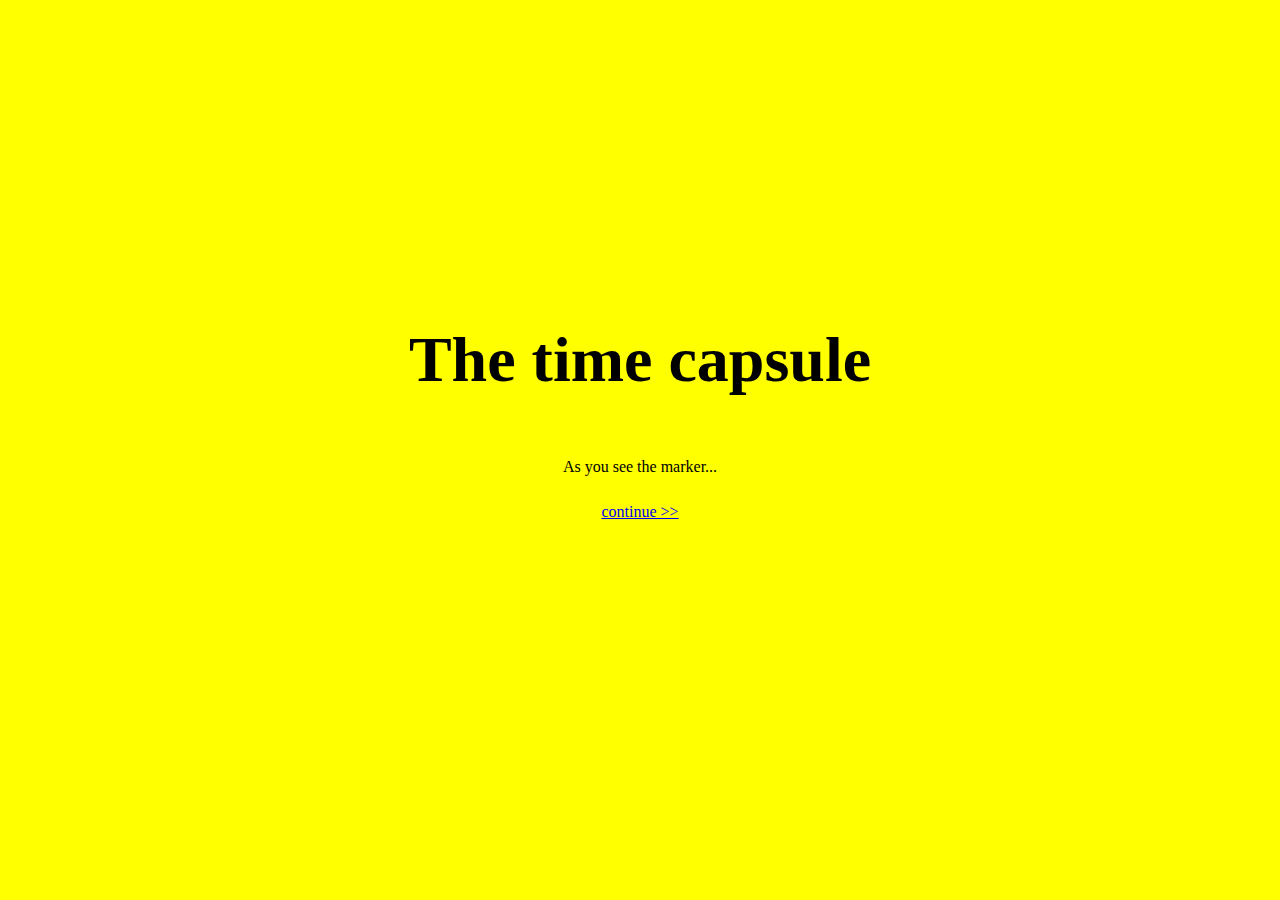
<file: index.html>
<html lang="en">
<head>
    <meta charset="UTF-8">
    <meta name="viewport" content="width=device-width, initial-scale=1.0">
    <title>GRANDMA’S HOUSE</title>
    <link rel="stylesheet" href="css/init.css">
</head>
<body>
    <h1 id="title">The time capsule</h1>
    <p id="description">As you see the marker...</p>
    <p id="next"><a href="intro.html">continue >></a></p>
</body>
</html>
</file>
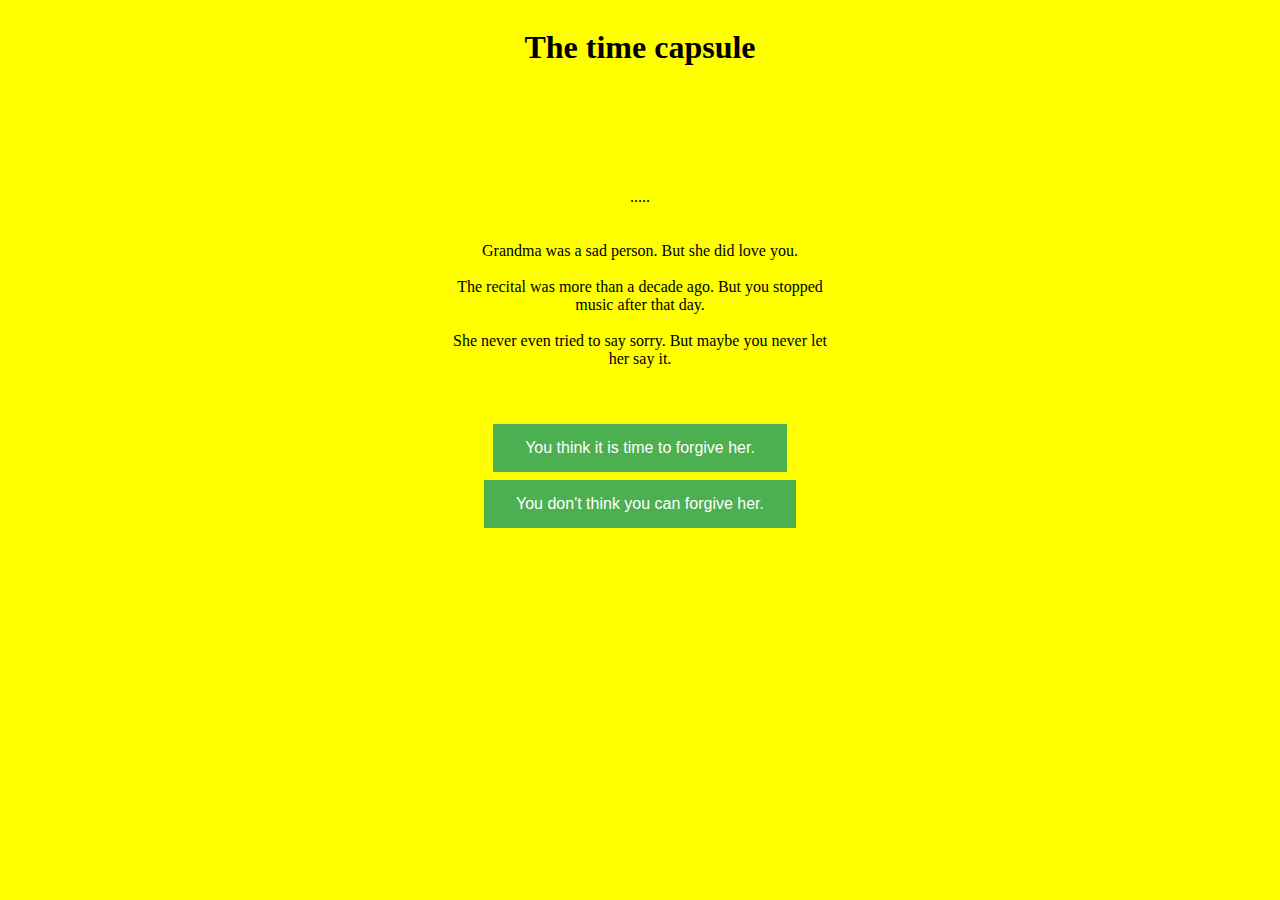
<file: break.html>
<html lang="en">
<head>
    <meta charset="UTF-8">
    <meta name="viewport" content="width=device-width, initial-scale=1.0">
    <title>GRANDMA’S HOUSE</title>
    <link rel="stylesheet" href="css/style.css">
</head>
<body>
    <h1 id="title">The time capsule</h1>
    <h id="lastmsg">.....<br><br><br>Grandma was a sad person. But she did love you. 
        <br><br>The recital was more than a decade ago. But you stopped music after that day. 
        <br><br>She never even tried to say sorry. But maybe you never let her say it.
    </p>
    <br><br>
    <button class="lastb" id="forgive">You think it is time to forgive her.</button>
    <button class="lastb" id="notforgive">You don't think you can forgive her.</button>
    <br><br>
    <p id="afterdecision"> </p>
    <br>
    <!-- <p id="back"><a href="prelast.html">Continue going through the items in the time capsule >></a></p> -->
    <p id="back"></p>
    

    <script src="js/break.js"></script>
</body>
</html>
</file>
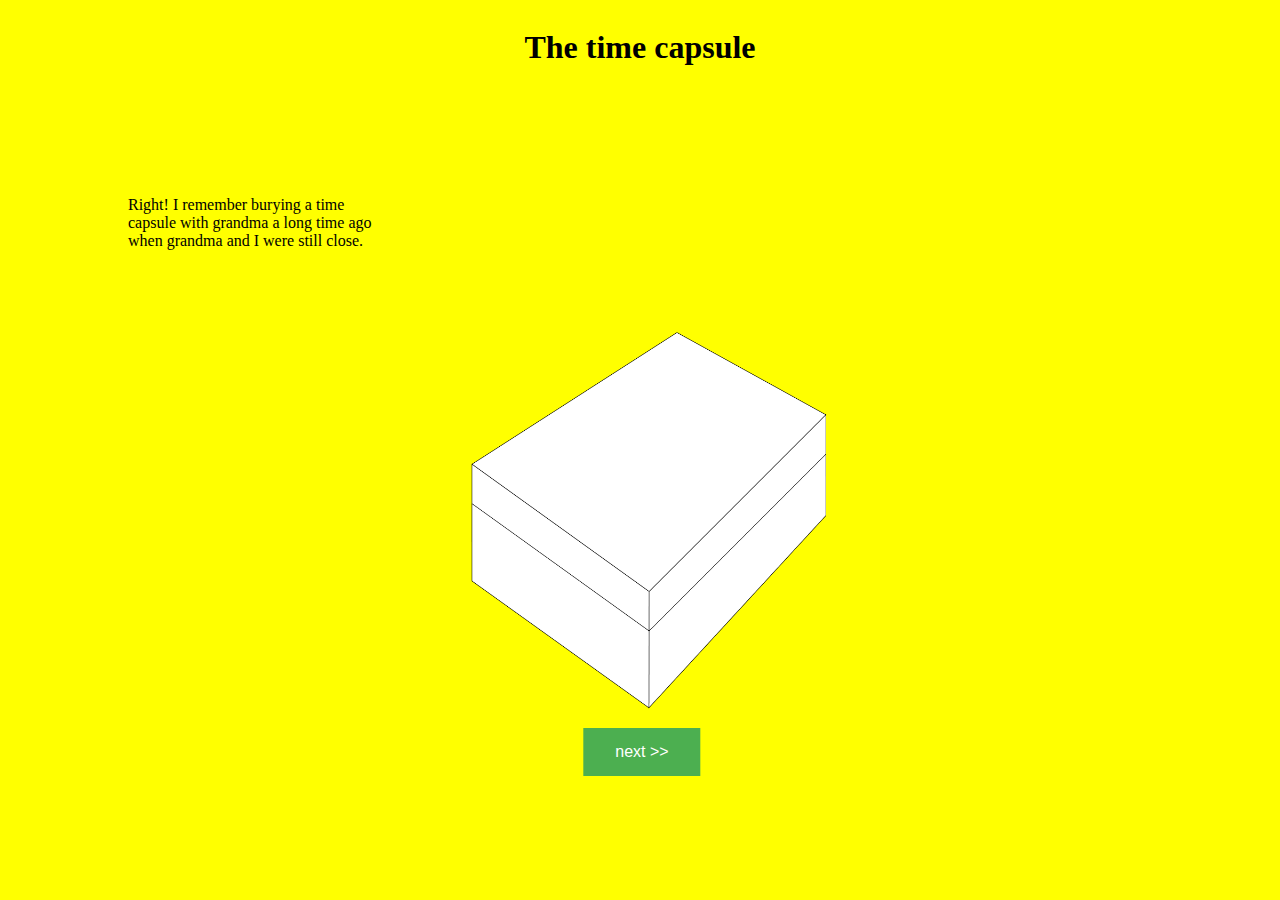
<file: intro.html>
<html lang="en">
<head>
    <meta charset="UTF-8">
    <meta name="viewport" content="width=device-width, initial-scale=1.0">
    <title>GRANDMA’S HOUSE</title>
    <link rel="stylesheet" href="css/style.css">
</head>
<body>
    <h1 id="title">The time capsule</h1>
    <p id="intro">X</p>
    <img id="image">
    <button class="button" id="next">next >></button>
    <script src="js/intro.js"></script>
</body>
</html>
</file>
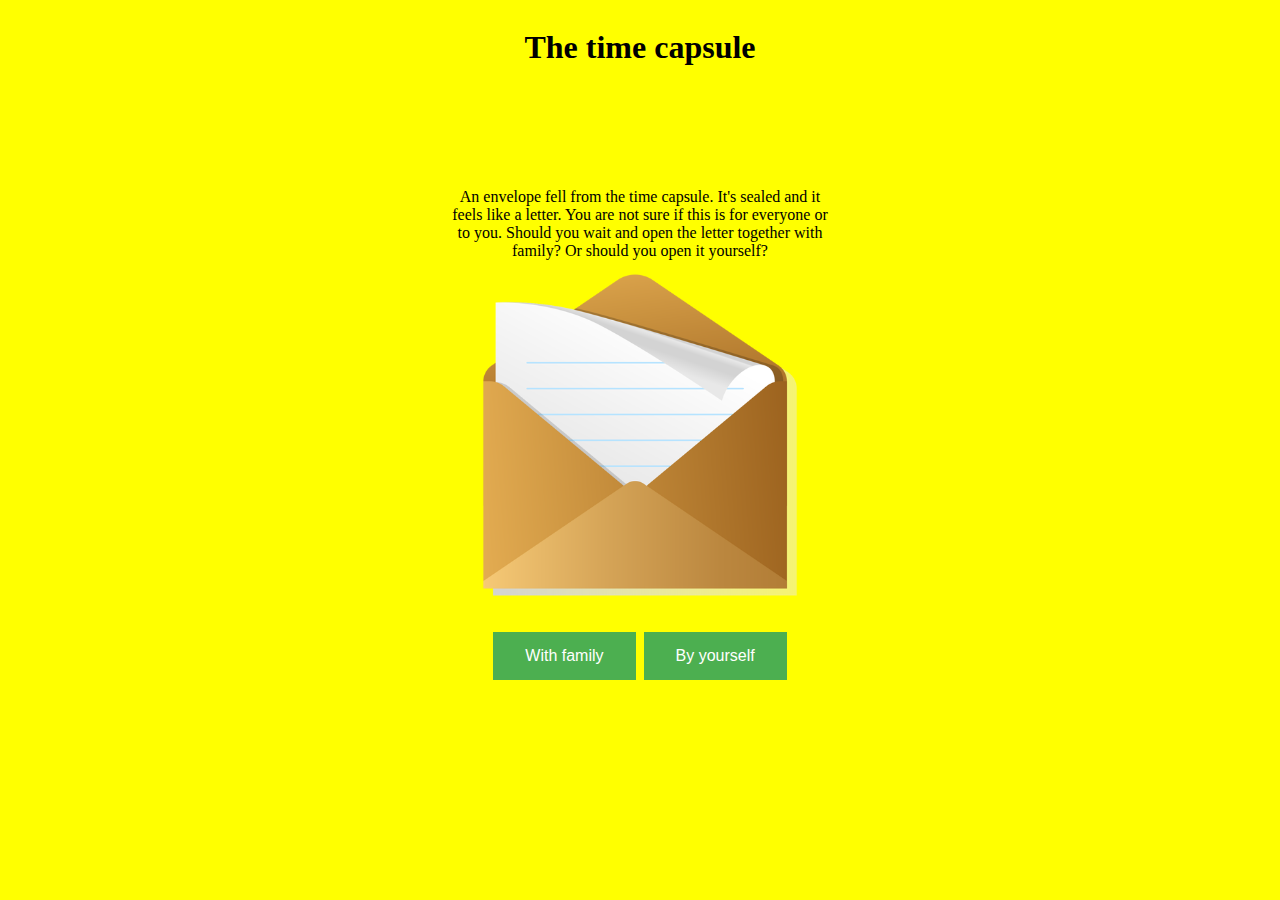
<file: last.html>
<html lang="en">
<head>
    <meta charset="UTF-8">
    <meta name="viewport" content="width=device-width, initial-scale=1.0">
    <title>GRANDMA’S HOUSE</title>
    <link rel="stylesheet" href="css/style.css">
</head>
<body>
    <h1 id="title">The time capsule</h1>
    <p id="lastmsg">An envelope fell from the time capsule. It's sealed and it feels like a letter. You are not sure if this is for everyone or to you. Should you wait and open the letter together with family? Or should you open it yourself?
    </p>
    <img id="found" src="img/envelop.png" height="350">
    <br><br>
    <button class="lastb" id="a">With family</button>
    <button class="lastb" id="b">By yourself</button>
    <br>
    <!-- <p id="back"><a href="index.html">back to begining<br>(this button will not exist in later versions)</a></p> -->
    

    <script src="js/last.js"></script>
</body>
</html>
</file>
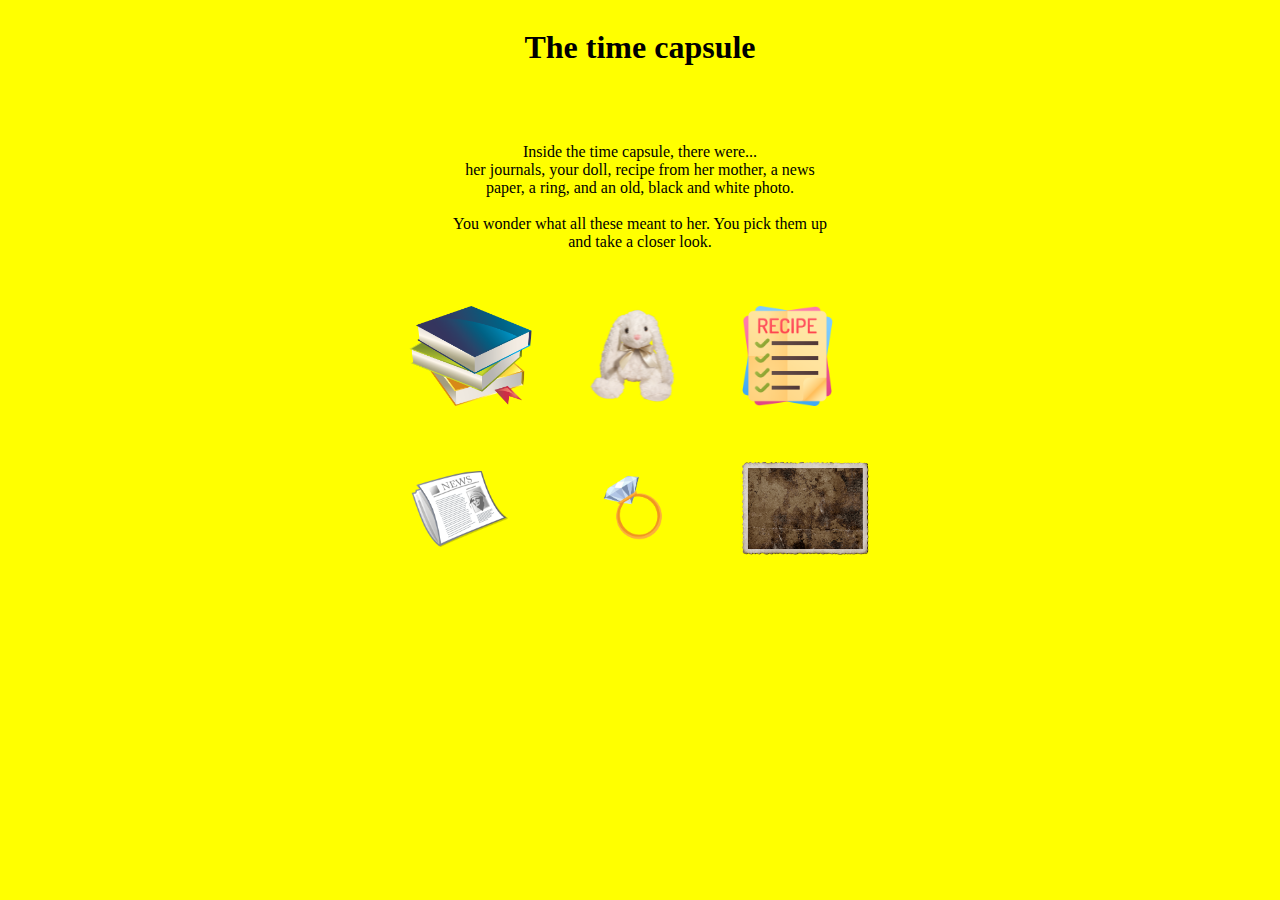
<file: main.html>
<html lang="en">
<head>
    <meta charset="UTF-8">
    <meta name="viewport" content="width=device-width, initial-scale=1.0">
    <title>GRANDMA’S HOUSE</title>
    <link rel="stylesheet" href="css/style.css">
</head>
<body>
    <h1 id="title">The time capsule</h1>
    <p id="objects">Inside the time capsule, there were...<br>
        her journals, your doll, recipe from her mother, a news paper, a ring, and an old, black and white photo.
        <br><br>
    You wonder what all these meant to her. You pick them up and take a closer look. 
    </p>
    <table id="menu">
        <tr>
            <td><img id="book" title="pick up the journals." alt="Grandma kept her journal from a while back. This one is from her 20s. You open one of her journals and it says... <br> 'I think I can finally see which trees are infested with fire ants... (hate them.) But we found a frog that seems to be not in the record. I'm sure it's a new species we have found.' <br>You remember grandma's adventure storys she used to tell you as a bedtime story. Back then, she was your hero and you used to say, 'I want to be like grandma when I get older!'" src="img/book.png" height="100vw"></td>
            <td><img id="doll" title="pick up the doll." alt="You thought you lost this! This was your favorite doll when you were a kid. You remember grandma asking you over and over again if you really wanted to put it in the time capsule. And you cried so much because you thought you lost it. You're glad you found this. After all these years, it's still in a very nice condition as well. It could be part of your collection at home." src="img/chess piece1.png" height="100vw"></td>
            <td><img id="recipe" title="pick up the recipe." alt="'Could this be? YES! It's grandma's goulash recipe!' You used to love grandma's Goulash. But eversince your family stopped visiting her and grandma stopped visiting you, you never had this goulash again. You tried a bowl of goulash from a restaurant but they didn't taste right. Grandma must have thought that by the time we open this together, it would be time for her to share this recipe with me." src="img/recipe.png" height="100vw"></td>
        </tr>
        <tr>
            <td><img id="paper" title="pick up the news paper." alt="This is the village news paper from when you were in 1st grade. Oh this is the article of you winning a flute competition when you were little. You looked cute! You didn't know she kept this paper in this time capsule. Grandma must have kept this article as a souvenir. You are surprised at how the news paper is neatly folded and looks as if it is from yesterday." src="img/News paper.png" height="100vw"></td>
            <td><img id="ring" title="pick up the ring." alt="Grandma used to tell you that she will give you the ring when you grow up. She used to tell you how romantic granddad was, but all you learned from granddad was how to document frog specimen... <br>It has their initial inside, A&W. After all what happened, you are not sure if it is right for you to have the ring." src="img/rign.png" height="100vw"></td>
            <td><img id="photo" title="pick up the old photo." alt="It's hard to tell who's in the picture but it looks like two people. 'It looks like a young couple. The woman looks gorgeous in here.' In the back it says '03/19/1961 amazon.' <br>'This must be grandma and granddad when they were young.' You are surprised at how young and confident grandma looks in the photo and try to remember her face." src="img/photo.png" height="100vw"></td>
        </tr>

        <div id="myModal" class="modal">
            <span class="close">&times;</span>
            <img class="modal-content" id="img01">
            <div id="caption"></div>
          </div>
    </table>
    <div id="msg">
        <h2 id="pop">
            <!-- What's this? -->
            Going through her stuffs like this is emotionally stressful. You should take a break sometime. 
        </h2>
        <!-- <a href="last.html">
        <img id="envelope" title="An envelope?" src="img/envelop.png" width="100vw">
        </a> -->
        <a href = "break.html">Take a break to clear out some thoughts >></a>
    </div>
    

    <script src="js/sketch.js"></script>
</body>
</html>
</file>
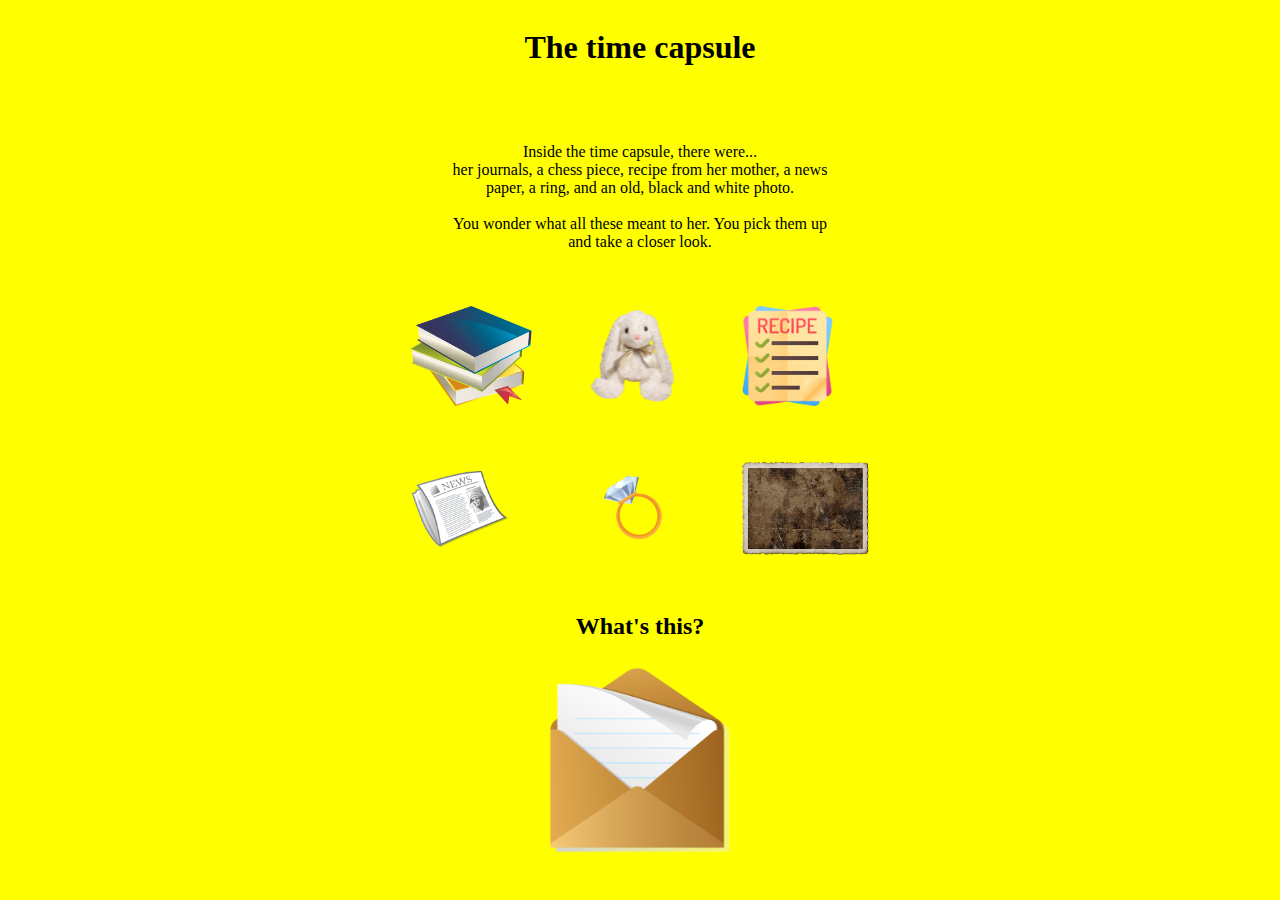
<file: prelast.html>
<html lang="en">
<head>
    <meta charset="UTF-8">
    <meta name="viewport" content="width=device-width, initial-scale=1.0">
    <title>GRANDMA’S HOUSE</title>
    <link rel="stylesheet" href="css/style.css">
</head>
<body>
    <h1 id="title">The time capsule</h1>
    <p id="objects">Inside the time capsule, there were...<br>
        her journals, a chess piece, recipe from her mother, a news paper, a ring, and an old, black and white photo.
        <br><br>
    You wonder what all these meant to her. You pick them up and take a closer look. 
    </p>
    <table id="menu">
        <tr>
            <td><img id="book" title="pick up the journals." alt="Grandma kept her journal from a while back. This one is from her 20s... <br> 'I think I can finally see which trees are infested with fire ants... (hate them.) But we found a frog that seems to be not in the record. I'm sure it's a new species we have found. Everything seems good but I am extremely concerned that these people are cutting down too many trees in such a short amount of time. I'm hearing more and more cases of wild animals coming down to the villages. And if they keep cutting the trees down at this rate, there will be no amazon and wild life coming down to the villages won't be the only problem. Would like to release a hungry jaguar in that stupid &quot;board meeting&quot; ' " src="img/book.png" height="100vw"></td>
            <td><img id="doll" title="pick up the doll." alt="You thought you lost this! This was my favorite doll when you were a kid. You remember grandma asking you over and over again if you really wanted to put it in the time capsule. And you cried so much because you thought you lost it. You're glad you found this. It will be part of your collection at home." src="img/chess piece1.png" height="100vw"></td>
            <td><img id="recipe" title="pick up the recipe." alt="Could this be? YES! It's grandma's goulash recipe! Last time you had a goulash from a restaurant they didn't put caraway seeds. You were offended. Had grandma was there, ooooh you can't even imagine the amount of rage she might have had. How can they call themselves Hungarian when they don't even put caraway seed in their goulash?" src="img/recipe.png" height="100vw"></td>
        </tr>
        <tr>
            <td><img id="paper" title="pick up the news paper." alt="Hey, this is the village news paper from when you were in 1st grade. Oh this is the article of you winning a flute competition when you were little. You looked cute! You didn't know she kept this paper like this. Maybe you should frame this and be like 'My glorious childhood (before I stopped playing flute).'" src="img/News paper.png" height="100vw"></td>
            <td><img id="ring" title="pick up the ring." alt="Grandma used to tell you that she will give you the ring when you grow up. She used to tell you how romantic granddad was, but all you learned from granddad was how to document frog specimen... <br>It has their initial inside, A&W. Anyways this ring... After all what happened, is it right for you to have it?" src="img/rign.png" height="100vw"></td>
            <td><img id="photo" title="pick up the old photo." alt="It's hard to tell who's in the picture but it looks like two people. Two young people you think... a man and a woman? In the back it says '03/19/1961 amazon, A, W.' <br>Aliz and William, are these grandma and granddad?! Amazon?! What were they even doing in Amazon?!" src="img/photo.png" height="100vw"></td>
        </tr>

        <div id="myModal" class="modal">
            <span class="close">&times;</span>
            <img class="modal-content" id="img01">
            <div id="caption"></div>
          </div>
    </table>
    <div id="msg2">
        <h2 id="pop">
            What's this?
        </h2>
        <a href="last.html">
        <img id="envelope" title="An envelope?" src="img/envelop.png" height="200vw">
        </a>
    </div>
    

    <script src="js/sketch.js"></script>
</body>
</html>
</file>
<file: css/init.css>
body{
    background-color: #FFFF00;
    color:#000000;
    text-align: center;
    
}
h1{
    color:#000000;
    font-size: 5vw;
}
#title{
    text-align: center;
    position: absolute;
    margin-top: 35vh;
    left:50%;
    transform: translate(-50%);
    /* margin-right: auto; */
}
#description{
    text-align: center;
    position: absolute;
    
    margin-top: 50vh;
    left:50%;
    transform: translate(-50%);
}
#next{
    position: absolute;
    margin-top: 55vh;
    left:50%;
    transform: translate(-50%);
    
}
#menu{
    position: absolute;
    margin-top: 40vh;
    left:50%;
    transform: translate(-50%);
}
</file>
<file: css/style.css>
body{
    background-color: #FFFF00;
    color:#000000;
    text-align: center;
    
}
h1{
    color:#000000;
    /* font-size: 5vw; */
}
#title{
    text-align: center;
    position: absolute;
    /* margin-top: 35vh; */
    left:50%;
    transform: translate(-50%);
}
#description{
    text-align: center;
    position: absolute;
    margin-top: 45vh;
    left:50%;
    transform: translate(-50%);
}
#next{
    position: absolute;
    margin-top: 80vh;
    left:50%;
    transform: translate(-50%);
    
}
#menu{
    position: absolute;
    margin-top: 30vh;
    left:50%;
    transform: translate(-50%);
}

#intro{
    transform: translate(-50%);
    position: absolute;
    text-align: left;
    width:20vw;
    top:20vh;
    left:20vw;
}
#image{
  position:absolute;
  transform: translate(-50%);
  top:35vh;
}
em{
  font-size: large;
}
.button {
    background-color: #4CAF50;
    border: none;
    color: white;
    padding: 15px 32px;
    text-align: center;
    text-decoration: none;
    display: inline-block;
    font-size: 16px;
    margin: 4px 2px;
    cursor: pointer;
  }
  td{
      padding: 2vw;
  }
  #objects{
    text-align: center;
    position: absolute;
    margin-top: 15vh;
    left:50%;
    transform: translate(-50%);
    width:30vw;
  }
  #msg{
    position: absolute;
    margin-top: 70vh;
    left:50%;
    transform: translate(-50%);
    opacity:0;
}
#msg2{
  
  position: absolute;
  margin-top: 65vh;
  left:50%;
  transform: translate(-50%);
  opacity:100;
}


  /* modal */
  .modal {
    display: none; /* Hidden by default */
    position: fixed; /* Stay in place */
    z-index: 1; /* Sit on top */
    padding-top: 100px; /* Location of the box */
    left: 0;
    top: 0;
    width: 100%; /* Full width */
    height: 100%; /* Full height */
    overflow: auto; /* Enable scroll if needed */
    background-color: rgb(0,0,0); /* Fallback color */
    background-color: rgba(0,0,0,0.9); /* Black w/ opacity */
  }
  
  /* Modal Content (image) */
  .modal-content {
    margin: auto;
    display: block;
    width: 80%;
    max-width: 700px;
  }
  
  /* Caption of Modal Image */
  #caption {
    margin: auto;
    display: block;
    width: 80%;
    max-width: 700px;
    text-align: center;
    color: #ccc;
    padding: 10px 0;
    height: 150px;
  }
  
  /* Add Animation */
  .modal-content, #caption {  
    -webkit-animation-name: zoom;
    -webkit-animation-duration: 0.6s;
    animation-name: zoom;
    animation-duration: 0.6s;
  }
  
  /* from last.html */
  #lastmsg{
    text-align: center;
    position: absolute;
    margin-top: 20vh;
    left:50%;
    transform: translate(-50%);
    width:30vw;
  }
  #found{
    margin-top: 28vh;
  }
  .lastb{
    background-color: #4CAF50;
    border: none;
    color: white;
    padding: 15px 32px;
    text-align: center;
    text-decoration: none;
    display: inline-block;
    font-size: 16px;
    margin: 4px 2px;
    cursor: pointer;
  }
  
  
  
  
  
  
  
  @-webkit-keyframes zoom {
    from {-webkit-transform:scale(0)} 
    to {-webkit-transform:scale(1)}
  }
  
  @keyframes zoom {
    from {transform:scale(0)} 
    to {transform:scale(1)}
  }
  
  /* The Close Button */
  .close {
    position: absolute;
    top: 15px;
    right: 35px;
    color: #f1f1f1;
    font-size: 40px;
    font-weight: bold;
    transition: 0.3s;
  }
  
  .close:hover,
  .close:focus {
    color: #bbb;
    text-decoration: none;
    cursor: pointer;
  }
  
  /* 100% Image Width on Smaller Screens */
  @media only screen and (max-width: 700px){
    .modal-content {
      width: 100%;
    }
  }
</file>
